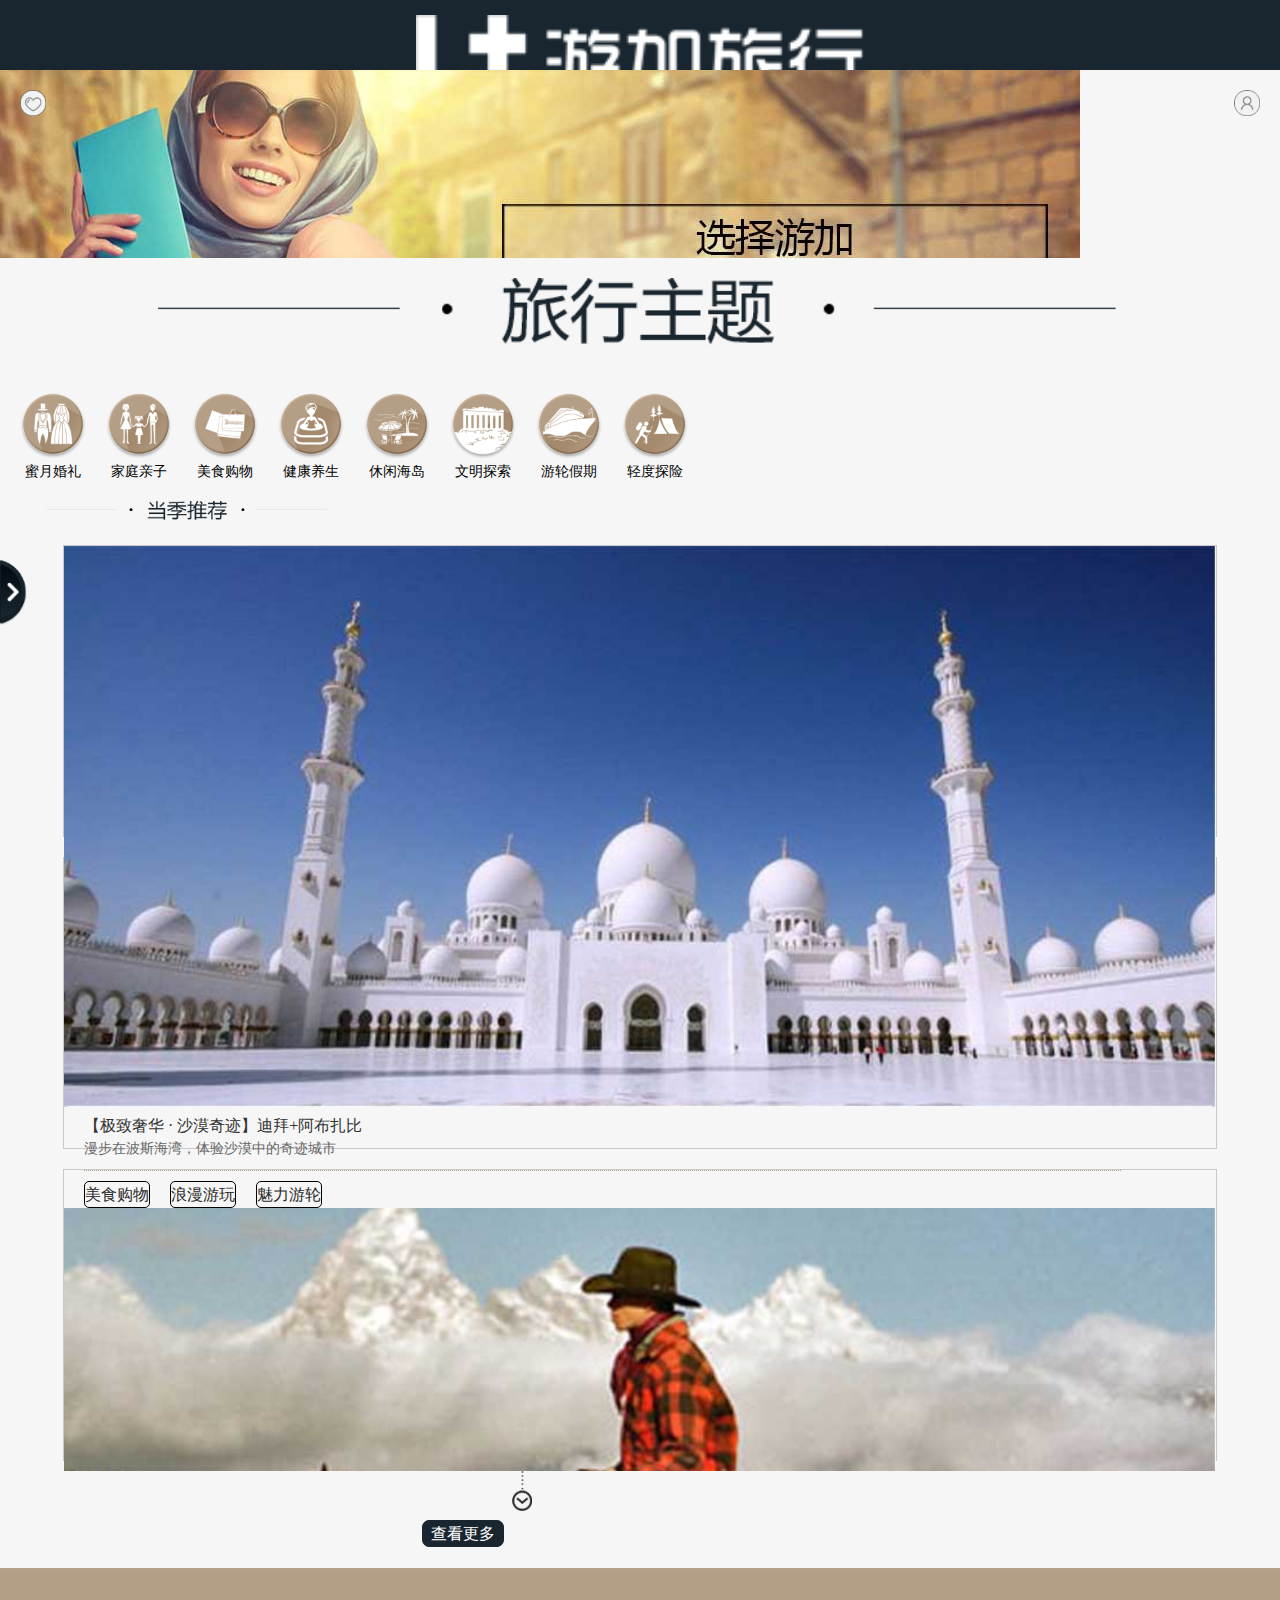
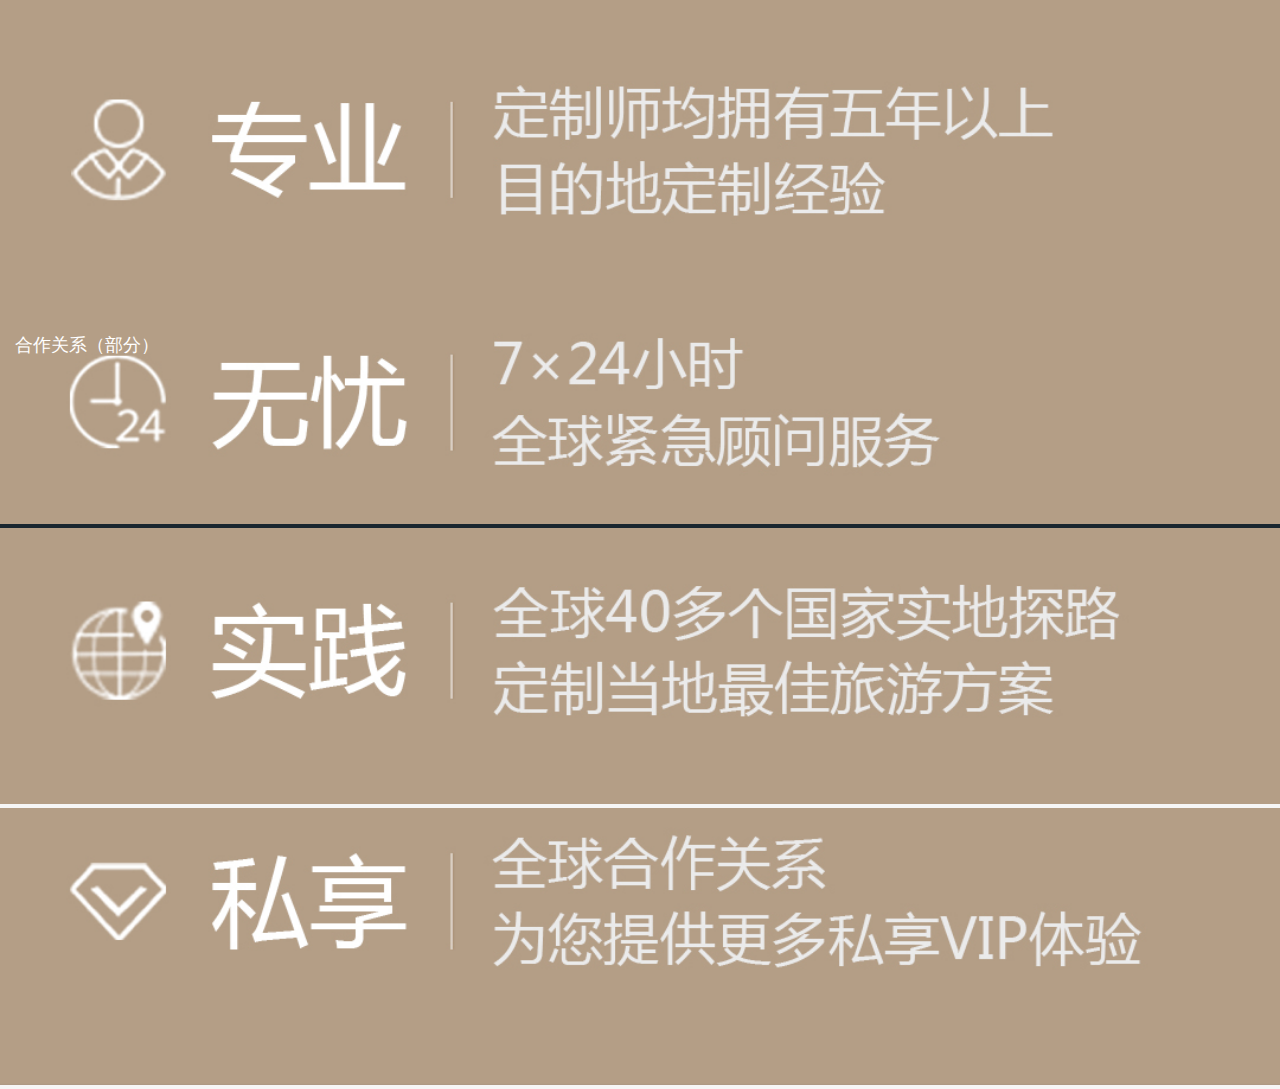
<file: index.html>
<!DOCTYPE html>
<html>
	<head>
		<meta charset="utf-8" />
		<title>游加旅行</title>
		<meta name="viewport" content="width=device-width,initital-scale=1,user-scalable=no" />
		<link rel="stylesheet" href="css/index.css" />
		
		
		
		<script type="text/javascript" src="js/jquery.min.js" ></script>
		<script type="text/javascript" src="js/jquery.min.js" ></script>
		<script type="text/javascript" src="js/jquery-1.8.3.min.js" ></script>
		<script type="text/javascript" src="js/common.js" ></script>
		
	</head>
	<body>
		<div data-role="page" id="pageone">
			<div class="logo">
				<a href="index.html"><img src="img/logo.png" /></a>
			</div>
		<div class="banner">
			<a href="zhiding.html"><img class="img1" src="img/ico13.png" width="26" height="26"></a>
			<a href="form.html"><img class="img2" src="img/ico14.png" width="26" height="26"></a>
		</div>
		<div class="zhuti">
			<img src="img/tll_lxzt.jpg" width="100%" />
			<ul>
				<li><a href="second.html" title="蜜月婚礼"><img src="img/ico01.png" alt=""width="66" height="66" /></a></li>
				<li><a href="" title="家庭亲子"><img src="img/ico02.png" alt=""width="66" height="66" /></a></li>
				<li><a href="" title="美食购物"><img src="img/ico03.png" alt="" width="66" height="66"/></a></li>
				<li><a href=""title="健康养生"><img src="img/ico04.png" alt="" width="66" height="66"/></a></li>
				<li><a href=""title="休闲海岛"><img src="img/ico05.png" alt="" width="66" height="66"/></a></li>
				<li><a href=""title="文明探索"><img src="img/ico06.png" alt="" width="66" height="66"/></a></li>
				<li><a href=""title="游轮假期"><img src="img/ico07.png" alt="" width="66" height="66"/></a></li>
				<li><a href=""title="轻度探险"><img src="img/ico08.png" alt="" width="66" height="66"/></a></li>
			</ul>
		</div>
		<div class="concent">
			<img src="img/tll_djtj.jpg" width="375" />
			<div class="block">
				<img src="img/i_01.jpg" width="100%" />
				<h3><a href="thred.html">【极致奢华 · 沙漠奇迹】迪拜+阿布扎比</a></h3>
				<p>漫步在波斯海湾，体验沙漠中的奇迹城市</p>
				<div class="tag">
					<div class="xiao"><a href="#">美食购物</a></div>
					<div class="xiao"><a href="#">浪漫游玩</a></div>
					<div class="xiao"><a href="#">魅力游轮</a></div>
				</div>
			</div>
			<div class="block">
				<img src="img/i_02.jpg" width="100%" />
				<h3><a href="#">【极致奢华 · 沙漠奇迹】迪拜+阿布扎比</a></h3>
				<p>漫步在波斯海湾，体验沙漠中的奇迹城市</p>
				<div class="tag">
					<div class="xiao"><a href="#">美食购物</a></div>
					<div class="xiao"><a href="#">浪漫游玩</a></div>
				</div>
			</div>
			<div class="block">
				<img src="img/i_03.jpg" width="100%" />
				<h3><a href="#">【极致奢华 · 沙漠奇迹】迪拜+阿布扎比</a></h3>
				<p>漫步在波斯海湾，体验沙漠中的奇迹城市</p>
				<div class="tag">
					<div class="xiao"><a href="#">美食购物</a></div>
					<div class="xiao"><a href="#">浪漫游玩</a></div>
				</div>				
			</div>
			<div class="block" id="id1">
				<img src="img/i_01.jpg" width="100%" />
				<h3><a href="#">【极致奢华 · 沙漠奇迹】迪拜+阿布扎比</a></h3>
				<p>漫步在波斯海湾，体验沙漠中的奇迹城市</p>
				<div class="tag">
					<div class="xiao"><a href="#">美食购物</a></div>
					<div class="xiao"><a href="#">浪漫游玩</a></div>
				</div>				
			</div>			
		</div>
		<div class="geng">
			<img class="img3" src="img/ico_down.png"/>
			<h4><a href="#id1">查看更多</a></h4>
			</div>
		<div class="icomp">
			<img src="img/icomp_01.jpg" width="100%" />
			<img src="img/icomp_02.jpg" width="100%"/>
			<img src="img/icomp_03.jpg" width="100%"/>
			<img src="img/icomp_04.jpg" width="100%"/>
		</div>
		<footer class="foot">
			<h2>合作关系（部分）</h2>
			<img src="img/part_01.jpg" alt=""  width="100"/>
			<img src="img/part_02.jpg" alt="" width="100"/>
			<img src="img/part_03.jpg" alt="" width="100"/>
			<img src="img/part_04.jpg" alt="" width="100"/>
			<img src="img/part_05.jpg" alt="" width="100"/>
			<img src="img/part_06.jpg" alt="" width="100"/>
			<img src="img/part_07.jpg" alt="" width="100"/>
			<img src="img/part_08.jpg" alt="" width="100"/>
			<img src="img/part_09.jpg" alt=""width="100" />
		</footer>
		<!--左滑动开始-->
	<div class="ileft">
		<img src="img/ico12.png" alt="">
	</div>
	<div class="ileftcon">
		<div class="row1">
	        <div class=" pdlnone"><a href="second.html" class="ilg">轻奢之旅</a></div>        
	        <div class=" pdlnone1"><a href="zhiding.html" class="ilg1">定制之旅</a></div>    
	    </div>
	</div>
	<!--左滑动结束-->
		</div>
		
		<div data-role="page" id="pagetwo">

		</div>
</div>
	</body>
	
	
	
	
	


</html>
</file>
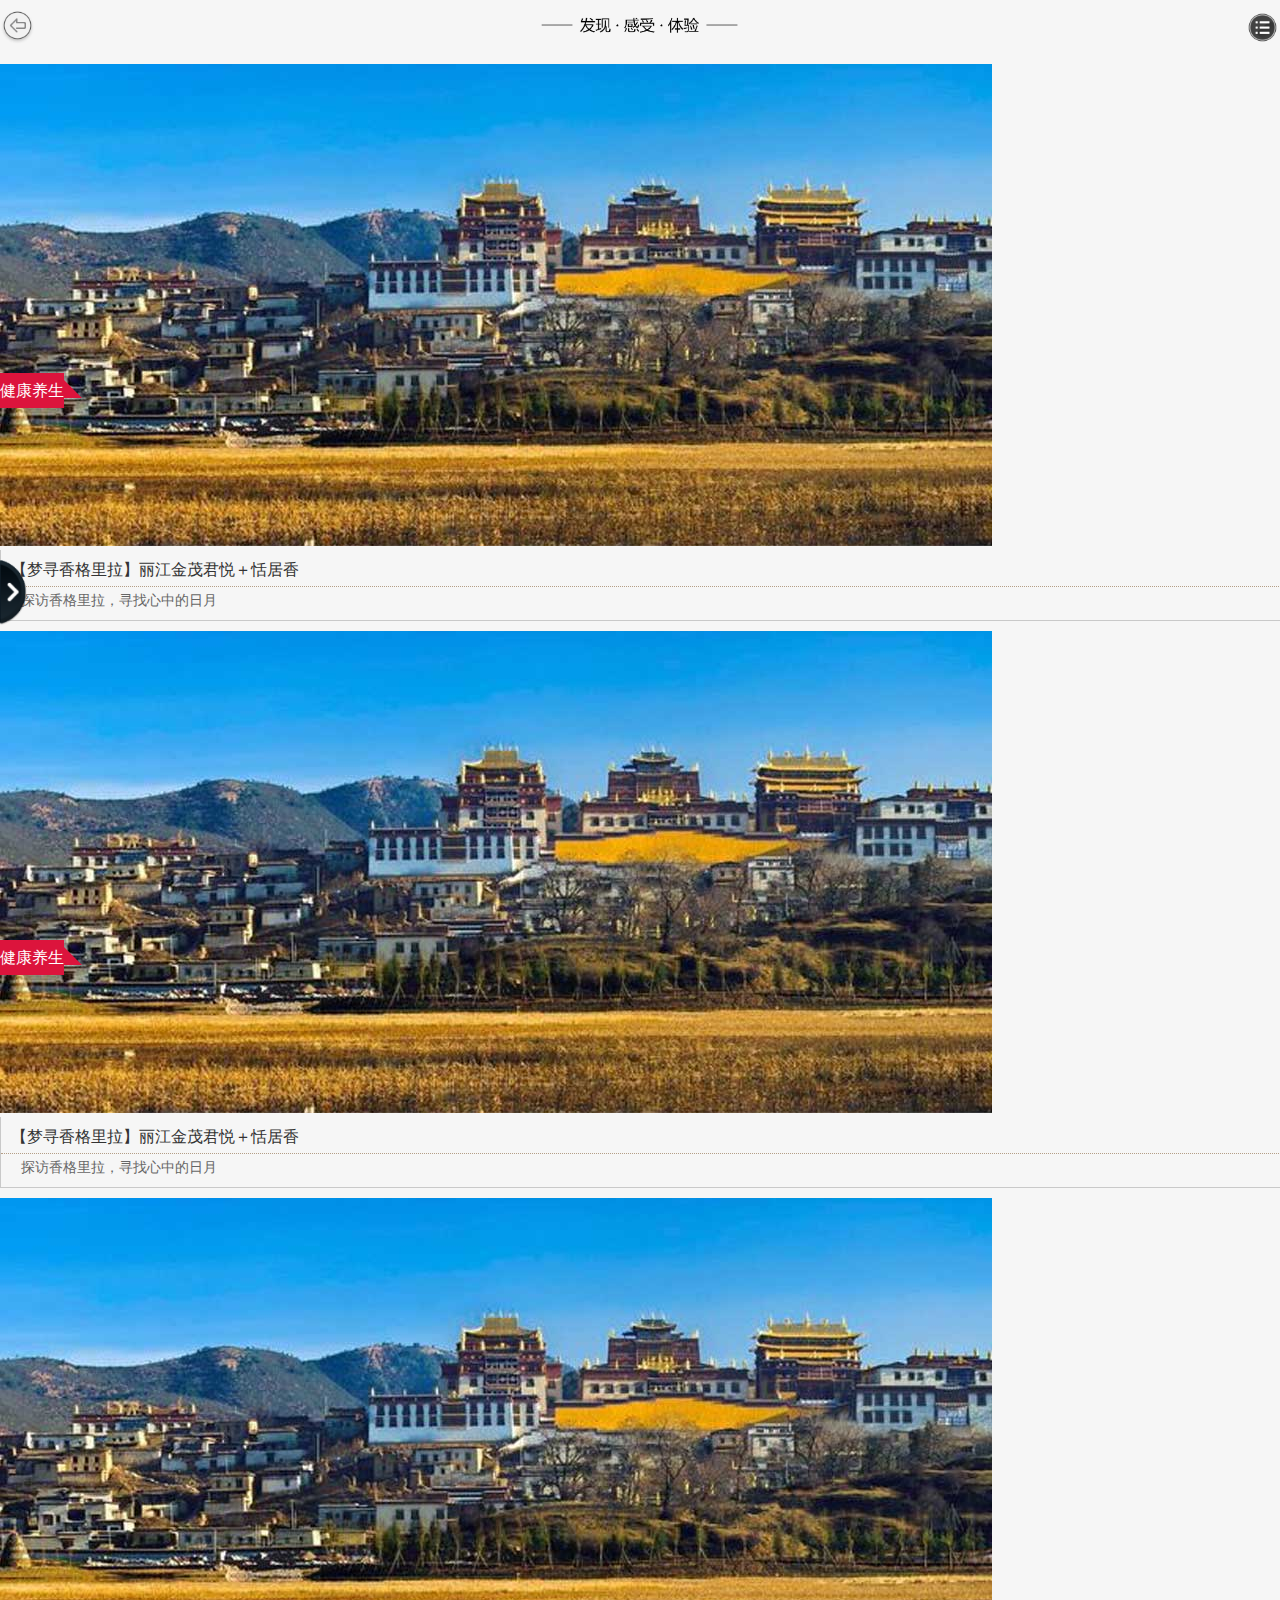
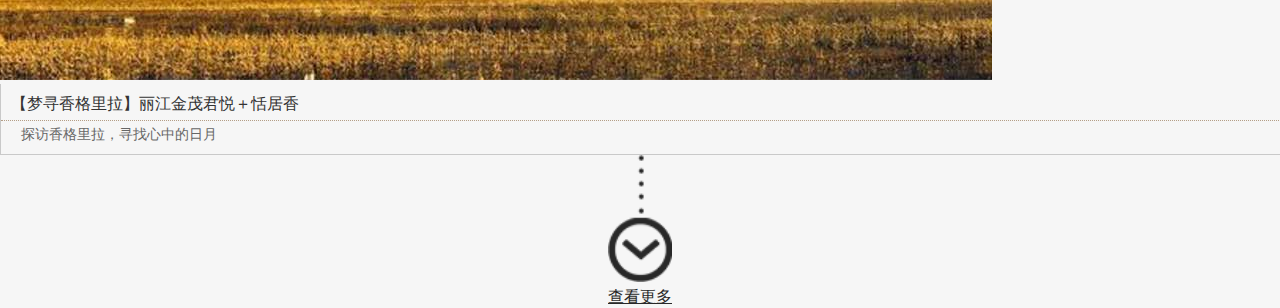
<file: second.html>
<!DOCTYPE html>
<html>
	<head>
		<meta charset="UTF-8">
		<meta name="viewport" content="width=device-width,initital-scale=1,user-scalable=no" />
		<title>轻奢之旅</title>
		<link rel="stylesheet" href="css/second.css" />
		
		<script type="text/javascript" src="js/jquery.min.js" ></script><!--左滑动js-->
		<script type="text/javascript" src="js/common.js" ></script><!--左滑动js-->
	</head>
	<body>
		<div class="container">
		<!--zhang-->
	<div class="zhang">
    	<div class="row">
    	<div class="aa"><a href="index.html" ><img src="img/ico_back.png" width="35" alt=""></a></div>
    	<div class="cc"><a href="javascript::" onclick="sai()"><img src="img/ico_sai.png" alt="" width="35"></a></div>
        <div class="bb"><img src="img/qstll.jpg" alt=""></div>
        
        </div>
    </div>
    <div class="qmain">
    	<ul onClick="closesai()">
        	<li>
            	<div class="icon1">
            		<h3>健康养生</h3>
            	</div>
            	<div class="q_img">
            		<a href=""><img src="img/i_02.jpg" alt=""></a>
            	</div>
                <!--q_con-->
                <div class="q_con">
                	<p><a href="#">【梦寻香格里拉】丽江金茂君悦＋恬居香</a></p>
                	<div class="q_info">探访香格里拉，寻找心中的日月</div>
                </div>
            </li>
            <li>
            	<div class="icon1">
            		<h3>健康养生</h3>
            	</div>
            	<div class="q_img"><a href="#"><img src="img/i_02.jpg" alt=""></a></div>
                <div class="q_con">
                	<p><a href="#">【梦寻香格里拉】丽江金茂君悦＋恬居香</a></p>
                	<div class="q_info">探访香格里拉，寻找心中的日月</div>
                </div><!--//.q_con-->
            </li>
            <li>
            	<div class="icon1">
            		<h3>健康养生</h3>
            	</div>
            	<div class="q_img"><a href="#"><img src="img/i_02.jpg" alt=""></a></div>
                <div class="q_con">
                	<p><a href="#">【梦寻香格里拉】丽江金茂君悦＋恬居香</a></p>
                	<div class="q_info">探访香格里拉，寻找心中的日月</div>
                </div><!--//.q_con-->
            </li>
            <li>
            	<div class="icon1">
            		<h3>健康养生</h3>
            	</div>
            	<div class="q_img"><a href="#"><img src="img/i_02.jpg" alt=""></a></div>
                <div class="q_con">
                	<p><a href="#">【梦寻香格里拉】丽江金茂君悦＋恬居香</a></p>
                	<div class="q_info">探访香格里拉，寻找心中的日月</div>
                </div><!--//.q_con-->
            </li>
            <li>
            	<div class="icon1">
            		<h3>健康养生</h3>
            	</div>
            	<div class="q_img"><a href="#"><img src="img/i_02.jpg" alt=""></a></div>
                <div class="q_con">
                	<p><a href="#">【梦寻香格里拉】丽江金茂君悦＋恬居香</a></p>
                	<div class="q_info">探访香格里拉，寻找心中的日月</div>
                </div>
            </li>
            <li>
            	<div class="icon1">
            		<h3>健康养生</h3>
            	</div>
            	<div class="q_img"><a href="#"><img src="img/i_02.jpg" alt=""></a></div>
                <div class="q_con">
                	<p><a href="#">【梦寻香格里拉】丽江金茂君悦＋恬居香</a></p>
                	<div class="q_info">探访香格里拉，寻找心中的日月</div>
                </div>
            </li>
        </ul>
    </div>
    <!--qmain结束-->
    
    <!--更多开始-->
    <div class="irm_more">
        	<a href="javascript::"><img src="img/ico_down.png" alt="">查看更多</a>
    </div>
    <div class="qsx"></div>
</div>
    <!--更多结束-->
    
	<!--左滑动开始-->
	<div class="ileft">
		<img src="img/ico12.png" alt="">
	</div>
	<div class="ileftcon">
		<div class="row1">
	        <div class=" pdlnone"><a href="second.html" class="ilg">轻奢之旅</a></div>        
	        <div class=" pdlnone1"><a href="zhiding.html" class="ilg1">定制之旅</a></div>    
	    </div>
	</div>
	<!--左滑动结束-->

	</body>
	
	
	
<script type="text/javascript">
function sai(){
		$("body").addClass("sbody");
		$(".saibox").animate({left:"15%"});
		$(".sbody>div.container>.qmain").animate({right:"40%"});
		}
function closesai(){
		$("body").removeClass("sbody");
		}	
			
</script>

</html>
</file>
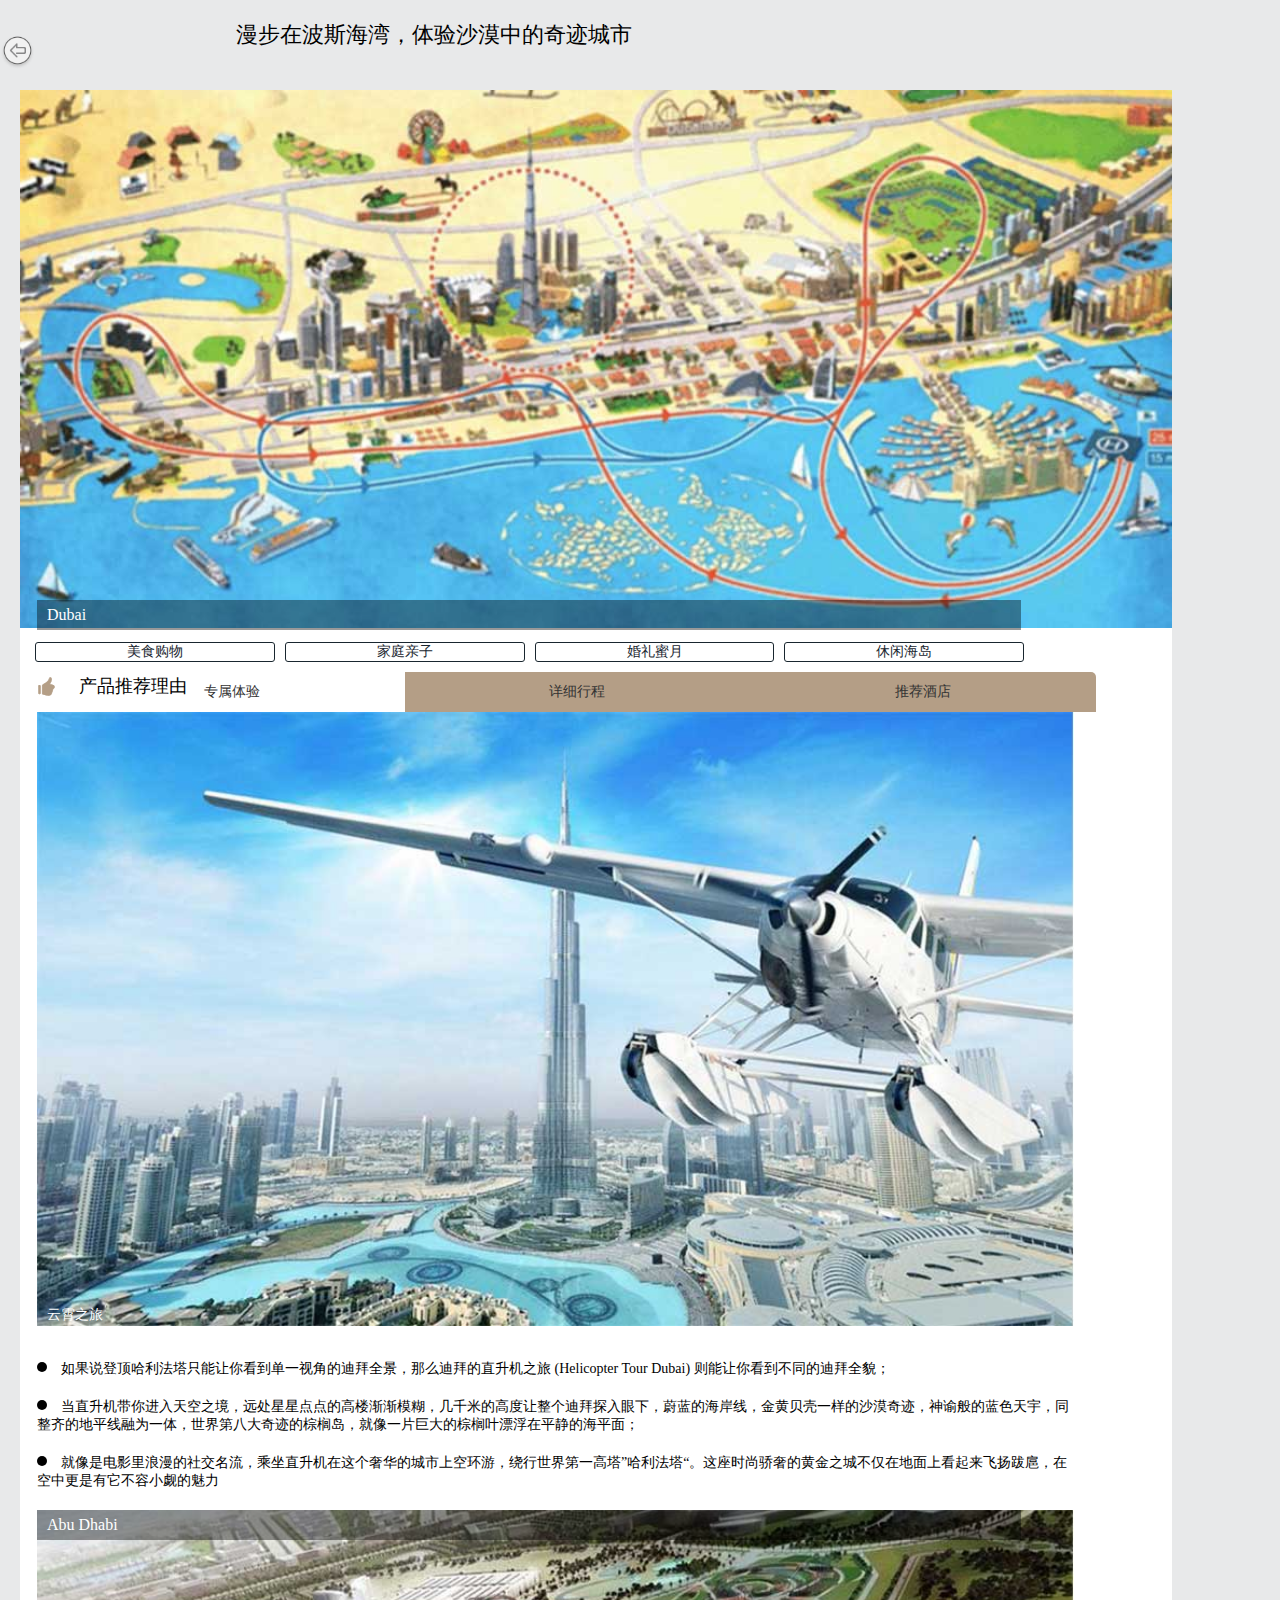
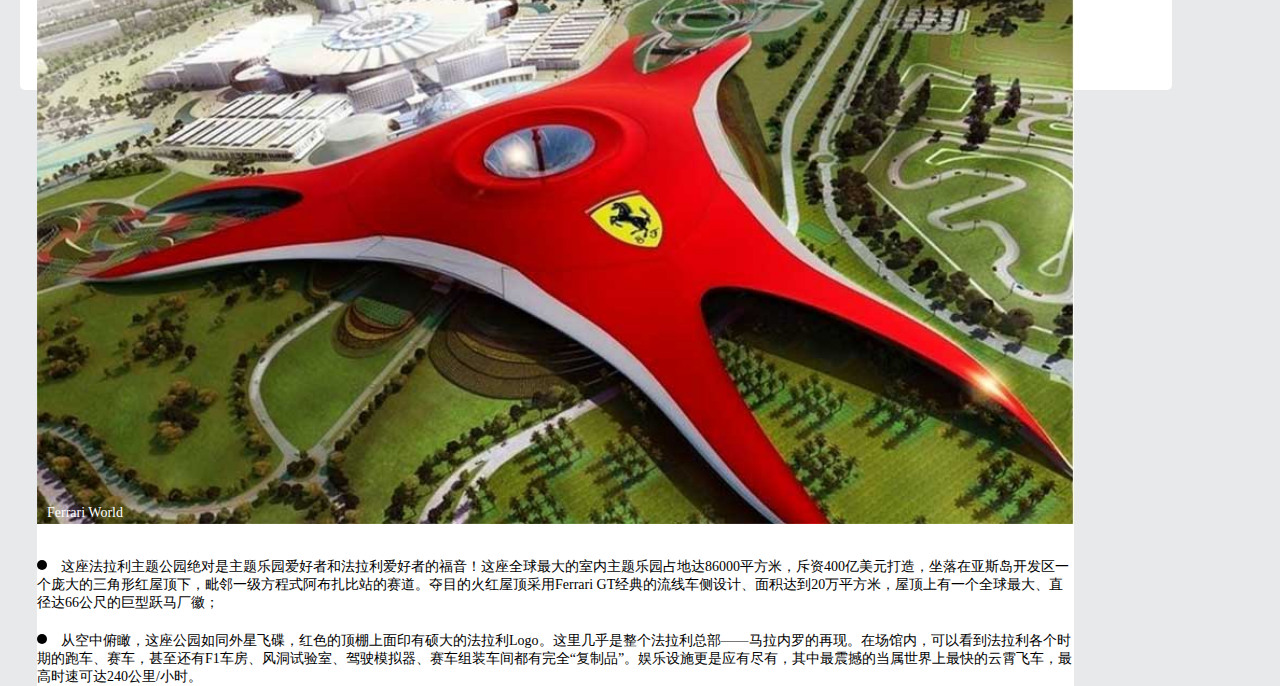
<file: thred.html>
<!DOCTYPE html>
<html>
	<head>
		<meta charset="UTF-8">
		<meta name="viewport" content="width=device-width,initital-scale=1,user-scalable=no" />
		<title>产品详情</title>
		<link rel="stylesheet" href="css/thred.css" />
		<script type="text/javascript" src="js/detail.js" ></script>
	</head>
	<body>
		<div class="row2">
    	<div class="img_ba">
    		<a href="second.html"><img src="img/ico_back.png" width="35" alt=""></a>
    	</div>
        <div class="dd">漫步在波斯海湾，体验沙漠中的奇迹城市</div>
   </div>
   <!-- 开头开始 -->
    <div class="bigcon">
    	<img src="img/d01.jpg" />
    	<div class="radius">
    		<ul>
    			<li><a href="">美食购物</a></li>
    			<li><a href="">家庭亲子</a></li>
    			<li><a href="">婚礼蜜月</a></li>
    			<li><a href="">休闲海岛</a></li>
    		</ul>
    	</div>
    	<div class="zan">
    		<img src="img/zan.PNG" />
    		<h2>产品推荐理由</h2>
    	</div>
    	<div class="title">
    		<p>【落日冲沙】奔驰的车轮卷起细沙，带你体验真正的速度与激情！</p>
            <p>【寻找经典法拉利】这里有世界上最快的过山车，一起来追寻惊险与刺激！</p>
            <p>【沙漠中的奇迹】阿布扎比皇宫酒店，世界唯一八星级的奢华享受！</p>
    	</div>
    </div>
    <!-- 主内容开始 -->
    <div class="zmain" id="zmai">
    	<div class="head1">
    		<ul>
    			<li class="cur"><a href="#tiyan">专属体验</a></li>
                <li><a href="#xingcheng">详细行程</a></li>
                <li class="cur1"><a href="#tuijian">推荐酒店</a></li>
    		</ul>
    	</div>
    	<div class="bigg one" id="tiyan">
    	<div class="da">
    		<div class="fixs">
    				<img src="img/d02.jpg" width="100%" />
    			<div class="fixz">Dubai</div>
    			<p>云霄之旅</p>
    		</div>
    		<div class="zi">
    			<span></span><p>如果说登顶哈利法塔只能让你看到单一视角的迪拜全景，那么迪拜的直升机之旅 (Helicopter Tour Dubai) 则能让你看到不同的迪拜全貌；</p>
    			<span></span><p>当直升机带你进入天空之境，远处星星点点的高楼渐渐模糊，几千米的高度让整个迪拜探入眼下，蔚蓝的海岸线，金黄贝壳一样的沙漠奇迹，神谕般的蓝色天宇，同整齐的地平线融为一体，世界第八大奇迹的棕榈岛，就像一片巨大的棕榈叶漂浮在平静的海平面；</p>
    			<span></span><p>就像是电影里浪漫的社交名流，乘坐直升机在这个奢华的城市上空环游，绕行世界第一高塔”哈利法塔“。这座时尚骄奢的黄金之城不仅在地面上看起来飞扬跋扈，在空中更是有它不容小觑的魅力</p>
    		</div>
    	</div>
    	
    	<div class="da">
    		<div class="fixs">
    				<img src="img/d03.jpg" width="100%" />
    			<div class="fixz">Abu Dhabi</div>
    			<p>Ferrari World</p>
    		</div>
    		<div class="zi">
    			<span></span><p>这座法拉利主题公园绝对是主题乐园爱好者和法拉利爱好者的福音！这座全球最大的室内主题乐园占地达86000平方米，斥资400亿美元打造，坐落在亚斯岛开发区一个庞大的三角形红屋顶下，毗邻一级方程式阿布扎比站的赛道。夺目的火红屋顶采用Ferrari GT经典的流线车侧设计、面积达到20万平方米，屋顶上有一个全球最大、直径达66公尺的巨型跃马厂徽；
</p>
    			<span></span><p>从空中俯瞰，这座公园如同外星飞碟，红色的顶棚上面印有硕大的法拉利Logo。这里几乎是整个法拉利总部——马拉内罗的再现。在场馆内，可以看到法拉利各个时期的跑车、赛车，甚至还有F1车房、风洞试验室、驾驶模拟器、赛车组装车间都有完全“复制品”。娱乐设施更是应有尽有，其中最震撼的当属世界上最快的云霄飞车，最高时速可达240公里/小时。
</p>
    			
    		</div>
    	</div>
    	</div>
    	

    	
    </div>
	</body>
</html>
</file>
<file: css/index.css>
body{
	width: 100%;
	margin: 0;
	padding: 0;
	background-color:#f6f6f6 !important;
	font-family: "微软雅黑";
}
ul,dd,dt,h3,p{
	list-style-type: none;
	margin: 0;
	padding: 0;
}
a{
	text-decoration: none;
}
.logo{	
	width: 100%;
	height: 70px;
	background: #19262f	;
	text-align: center;
}
.logo img{
	width: 35%;
	margin-top:15px;
}
.banner{
	width: 100%;
	height: 188px;
	background: url(../img/i_top.jpg);
	background-repeat: no-repeat;
	position: relative;
}
.banner  .img1{
	margin-left: 20px;
	margin-top: 20px;
}
.banner  .img2{
	float: right;
	margin-right: 20px;
	margin-top: 20px;
}
.zhuti{
	width: 100%;
	margin-top: 20px;
	overflow: hidden;
}

.zhuti ul{
	margin-top:30px;
	width: 100%;
}
.zhuti li{
	float: left;
	margin-left: 20px;
}
.zhuti li img{
	margin-top: 10px;
}
.zhuti li a:after{
	display: block;
	content:attr(title);
}
.zhuti li a{
	color: black;
	font-size: 14px;
	text-align: center;
}
.zhuti li a:hover{
	color: peru;
}
.concent{
	width: 100%;
	margin-top: 20px;
	height:970px;
	overflow: hidden;
}
.block{
	width:90%;
	height: 290px;
	margin: 0 auto;
	border: 1px solid #c9c9c9;
	margin-top: 20px;
}
.block h3{
	padding-top: 5px;
	font-size: 16px;
	margin-left: 20px;
}
.block h3 a{
	color: #333;
	font-weight: normal;
	
}
.block p{
	width: 90%;
	height:30px;
	color: #666;
	font-size: 14px;
	margin-left: 20px;
	padding-top: 3px;
	border-bottom:1px dotted #b49e86 ;
}
.tag{
	width: 100%;
}
.xiao,.xiao1{
	height: 25px;
	float: left;
	border: 1px solid black;
	border-radius: 5px 5px 5px ;
	margin-top: 10px;
	margin-left: 20px;
}
.xiao1{
	float: right;
	margin-right: 20px;	
}
.xiao a,.xiao1 a{
     height: 25px;
     line-height: 25px;
	 font-size:16px;
     color:#282828;
}
.xiao a:hover,.xiao1 a:hover{
	color:orange;
}
.img3{	
	height: 40px;
	margin-left: 40%;
}
.geng h4{
	display:block;
	width: 80px;
	height: 25px;
	background: #19262f;
	border:1px solid #19262f ;
	border-radius: 7px 7px 7px;
	font-weight: normal;
	line-height: 25px;
	text-align: center;
	margin-left: 33%;
	margin-top: 5px;
}
.geng h4 a{
	color: white;
}
.icomp{
	width: 100%;
	height: 320px;
	background: #b49e86;
	margin-top: 20px;
}
.icomp img{
	width: 100%;
}
.foot{
	width: 100%;
	height: 350px;
	background: #19262f;
	margin-top: -20px;
}
.foot h2{
	padding-top: 50px;
	width: 40%;
	height: 50px;
	color: white;
	font-weight: normal;
	font-size: 18px;
	margin-left: 15px;
	border-bottom: 1px solid white;
}
.foot img{
	float: left;
	margin-left: 20px;
}
/*左边划栏特效*/
.ileft{ 
	position:fixed; 
	left:0; 
	top:560px; 
	z-index:900; 
	cursor:pointer; 
}
.ileft img{
	 width:40%;
}
.ileftcon{ 
	position:fixed; 
	left:-100%; 
	top:580px; 
	height:60px;  
	background-color:#19262f;
	width:100%;
	z-index:800;
 }
.ilg,.ilg1{
	display:block;
	height:30px;
	line-height:30px;
	background-color:#ff5469;
	border-radius:5px; 
	color:#fff; 
	font-size:20px; 
	text-align:center; 
	margin-top:10px;
}
.ilg1{
	margin-top: 0 !important;
}
.pdlnone{
	float: left; 
	width: 49%;
	height: 30px; 
	padding-left:0 !important; 
}
.pdlnone1{ 
	float:right; 
	width: 49%; 
	height: 30px !important;
	padding-right:0 !important; 
	background-color:#ff5469;
	border-radius:5px;
	overflow: hidden;
	margin-top: 10px; 
}
</file>
<file: css/second.css>
*{
	padding:0; 
	margin:0; 
	list-style:none; 
	text-decoration:none; 
	font-size:14px; 
	font-family:'微软雅黑';
}
body{
	height: auto;
	background-color:#f6f6f6;
}

img{ 
	max-width:100%;
}
.container{
	height: auto;
}
.zhang{
	padding:10px 0;
}
.aa{
	float: left;
}
.cc{
	float: right;
}
.aa img{
	width: 35px;
}
.bb{
	text-align:center;
}
.bb img{
	max-height:30px;
}
.sbody>div.container>.qmain{
	position:fixed;
	z-index: 9999;
	width:100%;
	height:10%;
	right:80%;
	
}
.qmain ul li{
	display:none; 
	margin-top:10px; 
	position:relative;
}
.icon1 h3{
	position: absolute;
	font-weight: normal;
	line-height: 35px;
	color: white;
	font-size:16px;
	background-color:crimson ;
	text-align:center;
	margin-top: -258px;
}
.icon1 h3:after{
	content: '';
	display: block;
	width: 0;
	border-width: 9px;
	border-style: solid;
	border-color:   transparent  transparent  crimson   crimson ;
	position: absolute;
	top: 20%;
	left: 100%;
}

.q_con{
	width: 100%;
	height:60px;
	border: 1px solid #c9c9c9;
	border-top: 0;
	padding-top: 10px;
}
.q_con p a{
	text-decoration: none;
	font-size: 16px;
	color: #333333;
	padding-left: 10px;
}
.q_info{ 
	color:#666666;
	margin-top:5px;
	border-top: 1px dotted #b49e86;
	padding-top:5px;
	padding-left: 20px;
}
.qmain ul li:nth-child(1)
,.qmain ul li:nth-child(2)
,.qmain ul li:nth-child(3){
	display: block;
}
.irm_more{
	height: 100px;
}
.irm_more{ 
	text-align:center; 
}
.irm_more img{ 
	display:block;
	margin-left:auto; 
	margin-right:auto; 
	width:5%; 
	padding-bottom:5px;
}
.irm_more a{ 
	font-size:16px; 
	color:#282828; 
	text-decoration:underline;
}
/*左边划栏特效*/
.ileft{ 
	position:fixed; 
	left:0; 
	top:560px; 
	z-index:900; 
	cursor:pointer; 
}
.ileft img{
	 width:40%;
}
.ileftcon{ 
	position:fixed; 
	left:-100%; 
	top:580px; 
	height:60px;  
	background-color:#19262f;
	width:100%;
	z-index:800;
 }
.ilg,.ilg1{
	display:block;
	height:30px;
	line-height:30px;
	background-color:#ff5469;
	border-radius:5px; 
	color:#fff; 
	font-size:20px; 
	text-align:center; 
	margin-top:10px;
}
.ilg1{
	margin-top: 0 !important;
}
.pdlnone{
	float: left; 
	width: 49%;
	height: 30px; 
	padding-left:0 !important; 
}
.pdlnone1{ 
	float:right; 
	width: 49%; 
	height: 30px !important;
	padding-right:0 !important; 
	background-color:#ff5469;
	border-radius:5px;
	overflow: hidden;
	margin-top: 10px; 
}
</file>
<file: css/thred.css>
*{
	padding:0; 
	margin:0; 
	list-style:none; 
	text-decoration:none; 
	font-size:14px; 
	font-family:'微软雅黑';
}
body{
	 background-color:#e8e9ea; 
}
a{
	color: #333333;
}
.row2{
	width: 100%;
	height:50px;
	margin-top: 20px;
}
.img_ba{
	width: 10%;
	float: left;
	margin-top:15px;
}
.dd{
	float: right;
	width: 80%;
	font-size: 22px;
	margin-right: 20px;
}

.bigcon{
	width: 90%;
	margin-left: 20px;
	margin-top: 20px;
	background: white;
	height: 430px;
}
.bigcon img{
	width: 100%;
}
.radius{
	width: 100%;
	margin-top: 10px;
}
.radius ul{
	margin-left:10px; 
	overflow:hidden;
}
.radius ul li{
	width:21%; 
	float:left; 
	padding: 0 5px;
}
.radius ul li a{
	display:block; 
	text-align:center; 
	color:#19262f; 
	border:1px solid #19262f; 
	border-radius:3px;
}
.zan{
	width: 100%;
	margin-top: 10px;
	margin-left: 15px;
}
.zan img{
	width: 24px;
	height:26px;
	float: left;
}
.zan h2{
	width: 80%;
	font-size: 18px;
	font-weight: normal;
	display: inline-block;
	margin-left: 20px;
	padding-top: 2px;
}
.title{
	width: 100%;
	margin-top: 15px;
}
.title p{
	width: 90%;
	font-size: 15px;
	line-height: 25px;
	margin-left: 20px;
	margin-top: 10px;
}
.box{
	width: 90%;
	background: white;
	height: 500px;
	margin-left: 20px;
}
.zmain{
	width: 90%;
	background: white;
	height: 1150px;
	margin-left: 20px;
	border-radius: 5px;
}

.head1 li,.cur1,.cur{
	display:block;
	width:30%; 
	float:left; 
	background-color:#b49e86; 
	color:#fff; 
	float:left; 
	text-align:center;	
}
.cur1{
	border-top-right-radius:5px;
}
.head1 li:hover{
	background: white;
	color:#333333;
}
.head1{
	width: 100%;
	height:40px; 
	line-height:40px;
	margin-left: 20px;
	margin-top: 20px;
}
.head1 .cur{
	display: block;
	background: white;
	color:#333333;
}
.head1 .cur:after{
	background-color:#b49e86; 
	color:#fff; 
}
.da{
	width: 90%;
	margin-top: 20px;
	margin-left: 17px;
	background: white;
}
.fixs{
	position:relative; 
	margin-bottom:10px;
}
.fixz{
	height:30px; 
	line-height:30px; 
	padding:0 10px; 
	color:#fff; 
	background:rgba(0,0,0,0.4);
	position:absolute; 
	top:0; 
	left:0; 
	width:93%;
	font-size: 16px;
}
.fixs p{
	height:30px; 
	line-height:30px; 
	padding:0 10px; 
	color:#fff; 
	position:absolute; 
	bottom:0; 
	left:0; 
	width:100%;
}
.da .zi{
	width: 100%;
}
.zi span{
	float: left;
	width: 10px;
	height: 10px;
	background:black;
	border-radius: 50%;
	margin-top: 22px;
}
.da .zi p{
	font-size: 14px;
	text-indent: 1em;
	padding-top: 20px;
}
</file>
